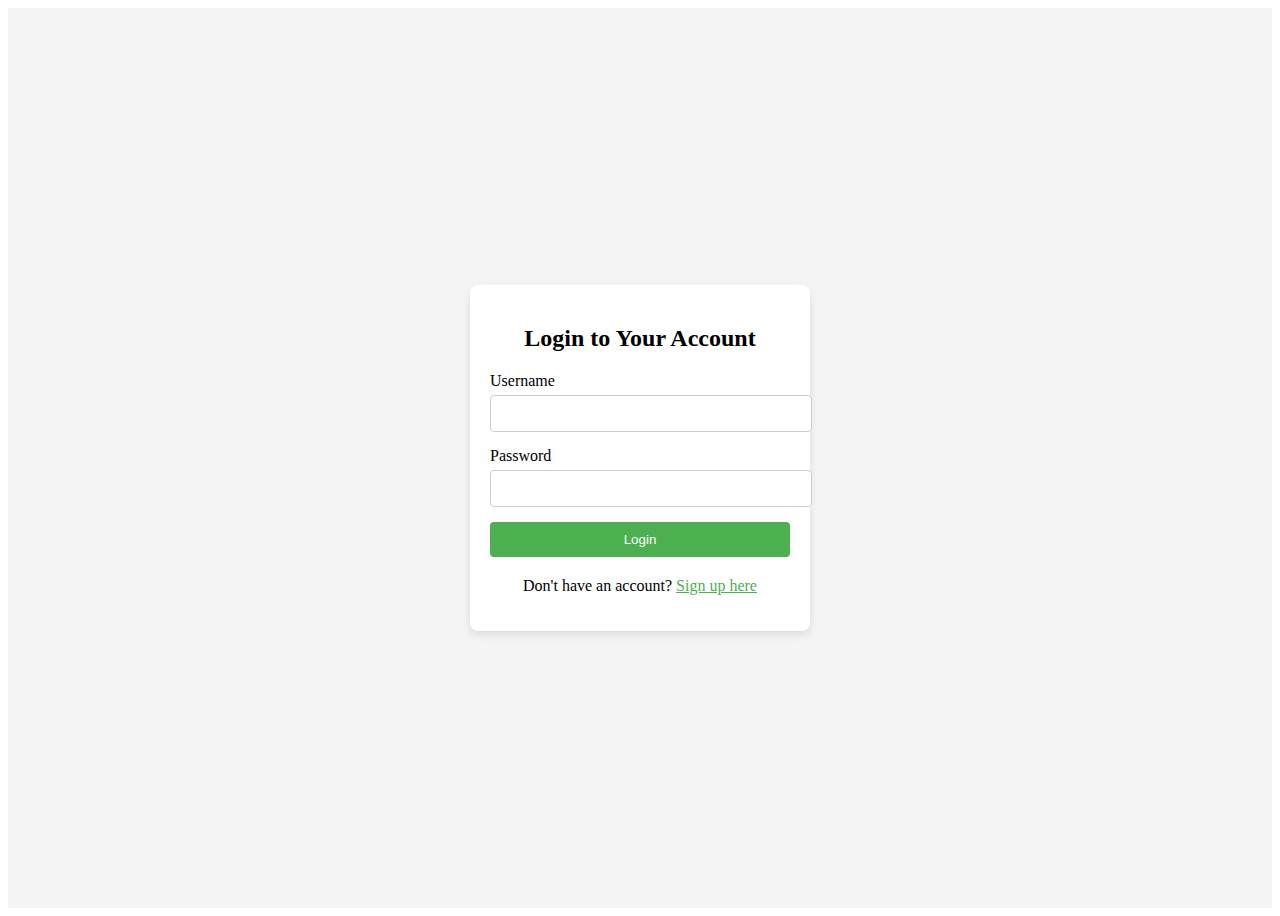
<file: login.html>
<!DOCTYPE html>
<html lang="en">
<head>
    <meta charset="UTF-8">
    <meta name="viewport" content="width=device-width, initial-scale=1.0">
    <link rel="stylesheet" href="styles.css">
    <title>Login - University Open Day</title>
</head>
<body>

    <div class="login-screen">
        <div class="login-wrapper">
            <h2>Login to Your Account</h2>
            <form id="login-form">
                <div class="input-group">
                    <label for="username">Username</label>
                    <input type="text" id="username" name="username" required>
                </div>
                <div class="input-group">
                    <label for="password">Password</label>
                    <input type="password" id="password" name="password" required>
                </div>
                <button type="submit" class="login-btn">Login</button>
            </form>
            <p class="signup-link">Don't have an account? <a href="signup.html">Sign up here</a></p>
        </div>
    </div>

    <script src="login.js"></script>
</body>
</html>
</file>
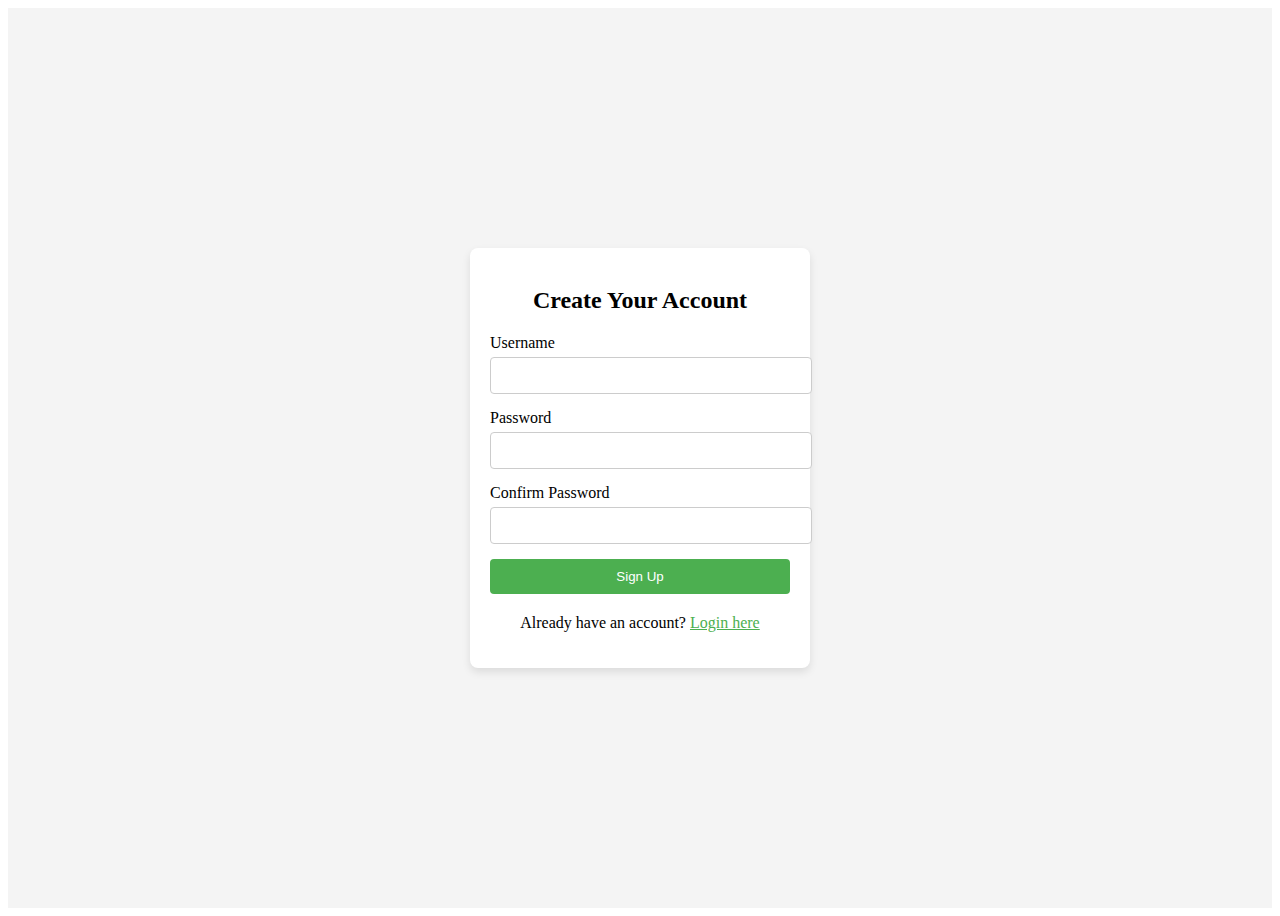
<file: signup.html>
<!DOCTYPE html>
<html lang="en">
<head>
    <meta charset="UTF-8">
    <meta name="viewport" content="width=device-width, initial-scale=1.0">
    <link rel="stylesheet" href="styles.css">
    <title>Signup - University Open Day</title>
</head>
<body>

    <div class="signup-screen">
        <div class="signup-wrapper">
            <h2>Create Your Account</h2>
            <form id="signup-form">
                <div class="input-group">
                    <label for="new-username">Username</label>
                    <input type="text" id="new-username" name="new-username" required>
                </div>
                <div class="input-group">
                    <label for="new-password">Password</label>
                    <input type="password" id="new-password" name="new-password" required>
                </div>
                <div class="input-group">
                    <label for="confirm-password">Confirm Password</label>
                    <input type="password" id="confirm-password" name="confirm-password" required>
                </div>
                <button type="submit" class="signup-btn">Sign Up</button>
            </form>
            <p class="login-link">Already have an account? <a href="login.html">Login here</a></p>
        </div>
    </div>

    <script src="signup.js"></script>
</body>
</html>
</file>
<file: styles.css>
/* Style for the login page */
.login-screen {
    display: flex;
    justify-content: center;
    align-items: center;
    height: 100vh;
    background-color: #f4f4f4;
}

.login-wrapper {
    background-color: white;
    padding: 20px;
    border-radius: 8px;
    box-shadow: 0 4px 8px rgba(0, 0, 0, 0.1);
    width: 300px;
}

h2 {
    text-align: center;
    margin-bottom: 20px;
}

.input-group {
    margin-bottom: 15px;
}

input[type="text"], input[type="password"] {
    width: 100%;
    padding: 10px;
    margin-top: 5px;
    border: 1px solid #ccc;
    border-radius: 4px;
}

button.login-btn {
    width: 100%;
    padding: 10px;
    background-color: #4CAF50;
    color: white;
    border: none;
    border-radius: 4px;
    cursor: pointer;
}

button.login-btn:hover {
    background-color: #45a049;
}

.signup-link {
    text-align: center;
    margin-top: 20px;
}

.signup-link a {
    color: #4CAF50;
}

/* Style for the signup page */
.signup-screen {
    display: flex;
    justify-content: center;
    align-items: center;
    height: 100vh;
    background-color: #f4f4f4;
}

.signup-wrapper {
    background-color: white;
    padding: 20px;
    border-radius: 8px;
    box-shadow: 0 4px 8px rgba(0, 0, 0, 0.1);
    width: 300px;
}

h2 {
    text-align: center;
    margin-bottom: 20px;
}

.input-group {
    margin-bottom: 15px;
}

input[type="text"], input[type="password"] {
    width: 100%;
    padding: 10px;
    margin-top: 5px;
    border: 1px solid #ccc;
    border-radius: 4px;
}

button.signup-btn {
    width: 100%;
    padding: 10px;
    background-color: #4CAF50;
    color: white;
    border: none;
    border-radius: 4px;
    cursor: pointer;
}

button.signup-btn:hover {
    background-color: #45a049;
}

.login-link {
    text-align: center;
    margin-top: 20px;
}

.login-link a {
    color: #4CAF50;
}
</file>
